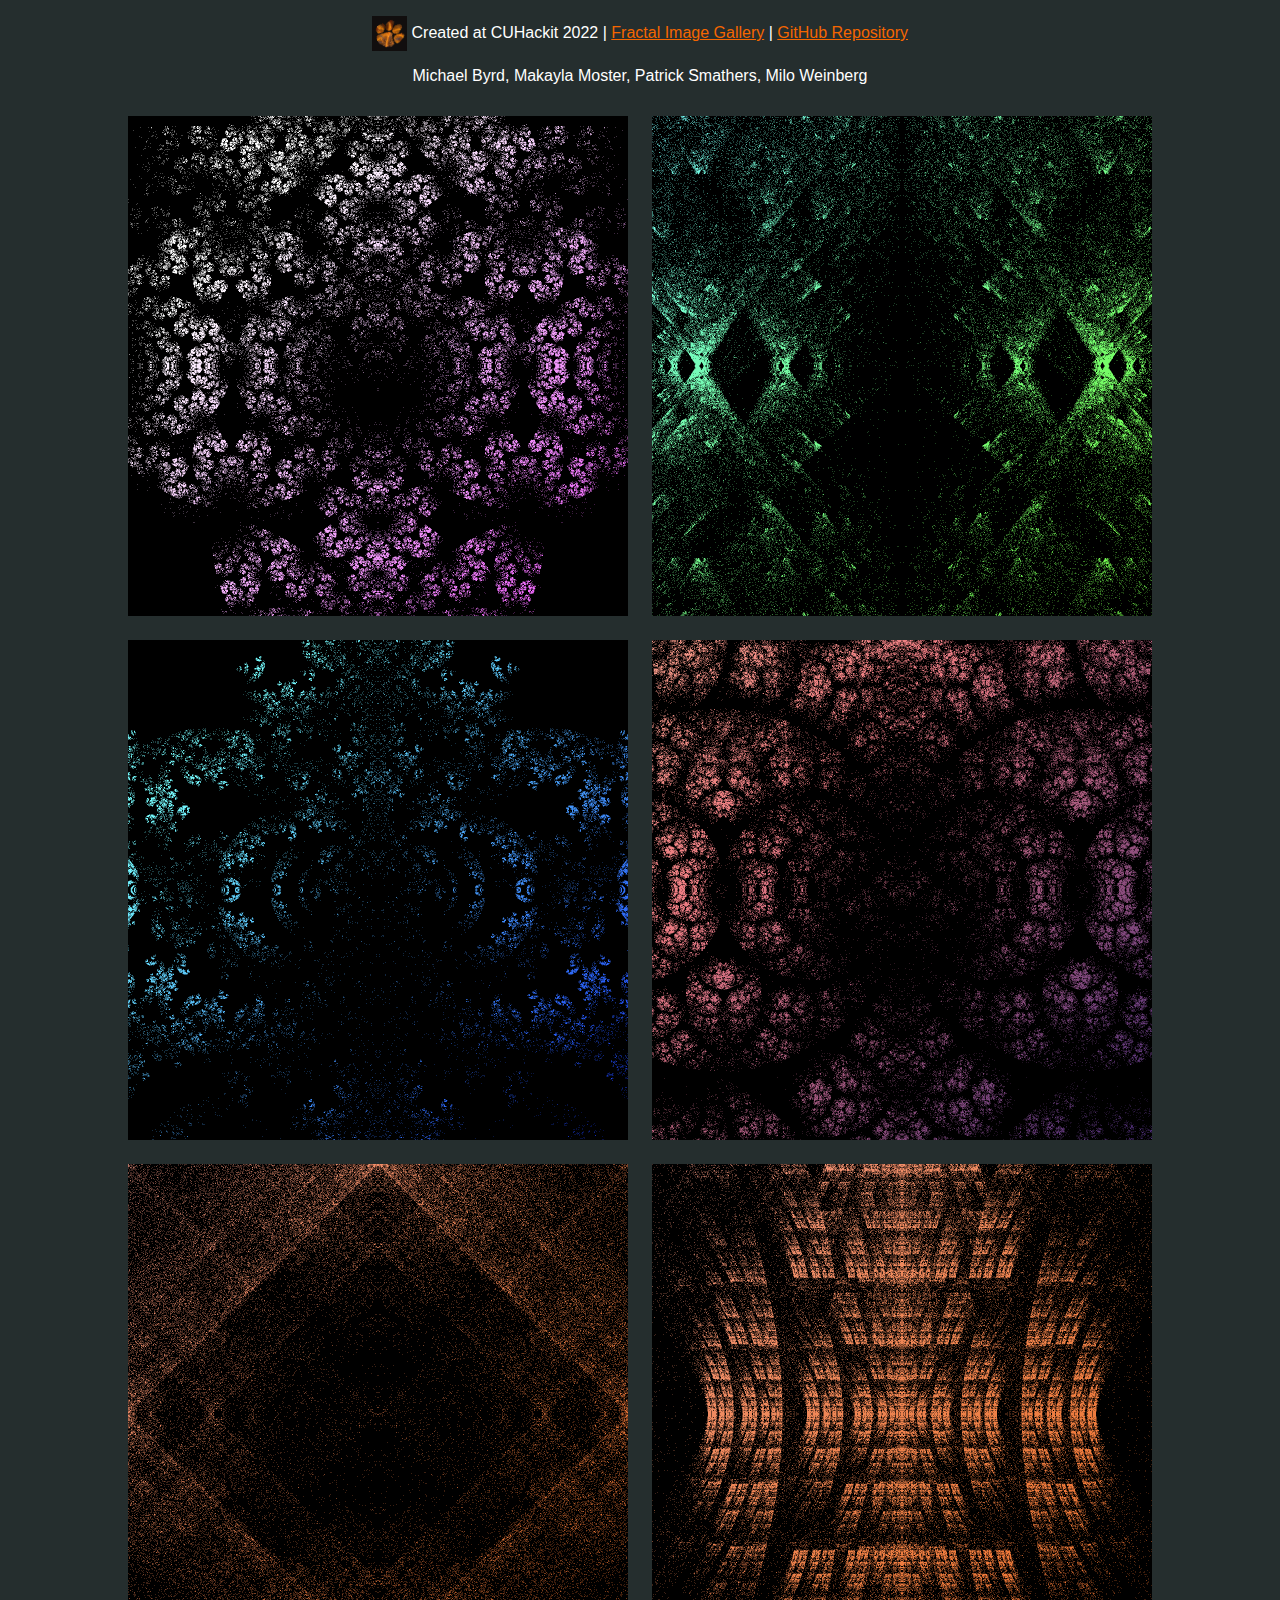
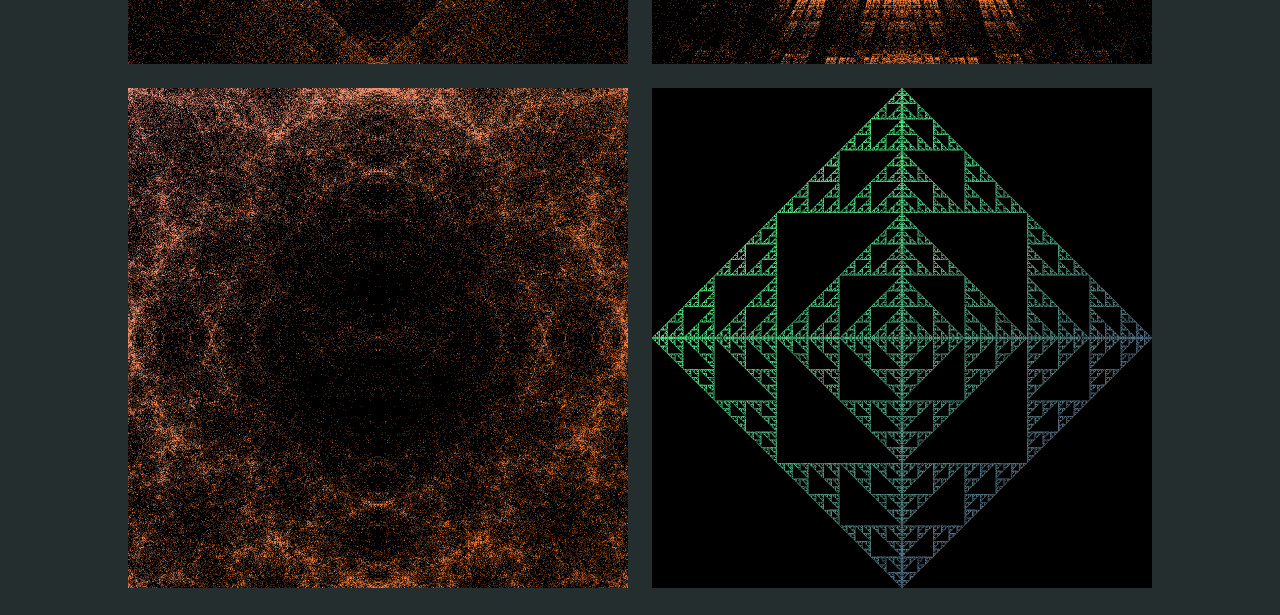
<file: src/gallery.html>
<!DOCTYPE html>

<head>
  <title>Create a fractal!</title>
  <link rel="stylesheet" href="./static/style.css">
  <meta name="viewport" content="width=device-width, initial-scale=1.0">
  <link rel="icon" type="image/png" href="./static/FractalSiteFavicon.png">

  <!-- Global site tag (gtag.js) - Google Analytics -->
  <script async src="https://www.googletagmanager.com/gtag/js?id=G-X4J9W51JL5"></script>
  <script>
    window.dataLayer = window.dataLayer || [];
    function gtag() { dataLayer.push(arguments); }
    gtag('js', new Date());

    gtag('config', 'G-X4J9W51JL5');
  </script>
</head>

<body>
  <p style="text-align: center;"><img src="./static/FractalSiteFavicon.png" height="35px" style="vertical-align: middle;"> Created at CUHackit 2022 | <a href="/gallery">Fractal Image Gallery</a> | <a href="https://github.com/cuhackit-2022-patrickmakaylamichaelmilo/cuhackit-2022-fractal-project">GitHub Repository</a></p>
  <p style="text-align: center;">Michael Byrd, Makayla Moster, Patrick Smathers, Milo Weinberg</p>

  <div class="row">
    <div class="column">

      <div class="gallery" style="margin: 5px; text-align: center;">
        <a target="_blank" href="./static/fractalImgs/fractal_1.png" style="display: inline-block; padding: 10px;">
          <img src="./static/fractalImgs/fractal_1.png" alt="Image of a spherical fractal" width="500" height="500">
        </a>
        <!-- </div> -->

        <!-- <div class="gallery" style="margin: 5px; border: 1px solid #ccc; float: left;"> -->
        <a target="_blank" href="./static/fractalImgs/fractal_2.png" style="display: inline-block; padding: 10px;">
          <img src="./static/fractalImgs/fractal_2.png" alt="Image of a spherical fractal" width="500" height="500">
        </a>
        <!-- </div> -->

        <!-- <div class="gallery" style="margin: 5px; border: 1px solid #ccc; float: left;"> -->
        <a target="_blank" href="./static/fractalImgs/fractal_3.png" style="display: inline-block; padding: 10px;">
          <img src="./static/fractalImgs/fractal_3.png" alt="Image of a spherical fractal" width="500" height="500">
        </a>
        <!-- </div> -->

        <!-- <div class="gallery" style="margin: 5px; border: 1px solid #ccc; float: left;"> -->
        <a target="_blank" href="./static/fractalImgs/fractal_4.png" style="display: inline-block; padding: 10px;">
          <img src="./static/fractalImgs/fractal_4.png" alt="Image of a spherical fractal" width="500" height="500">
        </a>
        <!-- </div> -->

        <!-- <div class="gallery" style="margin: 5px; border: 1px solid #ccc; float: left;"> -->
        <a target="_blank" href="./static/fractalImgs/fractal_5.png" style="display: inline-block; padding: 10px;">
          <img src="./static/fractalImgs/fractal_5.png" alt="Image of a spherical fractal" width="500" height="500">
        </a>
        <!-- </div> -->

        <!-- <div class="gallery" style="margin: 5px; border: 1px solid #ccc; float: left;"> -->
        <a target="_blank" href="./static/fractalImgs/fractal_6.png" style="display: inline-block; padding: 10px;">
          <img src="./static/fractalImgs/fractal_6.png" alt="Image of a spherical fractal" width="500" height="500">
        </a>
        <!-- </div> -->

        <!-- <div class="gallery" style="margin: 5px; border: 1px solid #ccc; float: left;"> -->
        <a target="_blank" href="./static/fractalImgs/fractal_7.png" style="display: inline-block; padding: 10px;">
          <img src="./static/fractalImgs/fractal_7.png" alt="Image of a spherical fractal" width="500" height="500">
        </a>
        <!-- </div> -->

        <!-- <div class="gallery" style="margin: 5px; border: 1px solid #ccc; float: left;"> -->
        <a target="_blank" href="./static/fractalImgs/fractal_8.png" style="display: inline-block; padding: 10px;">
          <img src="./static/fractalImgs/fractal_8.png" alt="Image of a spherical fractal" width="500" height="500">
        </a>
      </div>
    </div>
  </div>
</body>
</file>
<file: src/static/style.css>
:root {
	--background-color: rgb(37, 46, 46);
}

body {
	background-color: var(--background-color);
	color: white;
	font-family: Arial, Helvetica, sans-serif;
	/* background-image: url('triangles.png');
	background-size: 5%;
	background-blend-mode: color; */
	/* background-blend-mode:luminosity; */
	
}

.slidercontainer {
	width: 100%;
	
}

.slider {
	/* -webkit-appearance: media-slider; */
	appearance: auto;
	width: 100%;
	height: 25px;
	outline: none;
	opacity: 0.7;
	-webkit-transition: .2s;
	transition: opacity .2s;
}

.slider:hover {
	opacity: 1;
}


.slider::-webkit-slider-thumb {
	-webkit-appearance: slider-horizontal;
	appearance: none;
	width: 25px; 
	height: 25px; 
	background: #F56600;
	cursor: pointer; 
}

.row {
	display: flex;
	justify-content: center;
}

.column {
	flex: 50%;
	padding-left: 5%;
	padding-right: 5%;
}

.galleryLink {
	color: rgb(245, 102, 0);
}

a {
	color: rgb(245, 102, 0);
}
</file>
